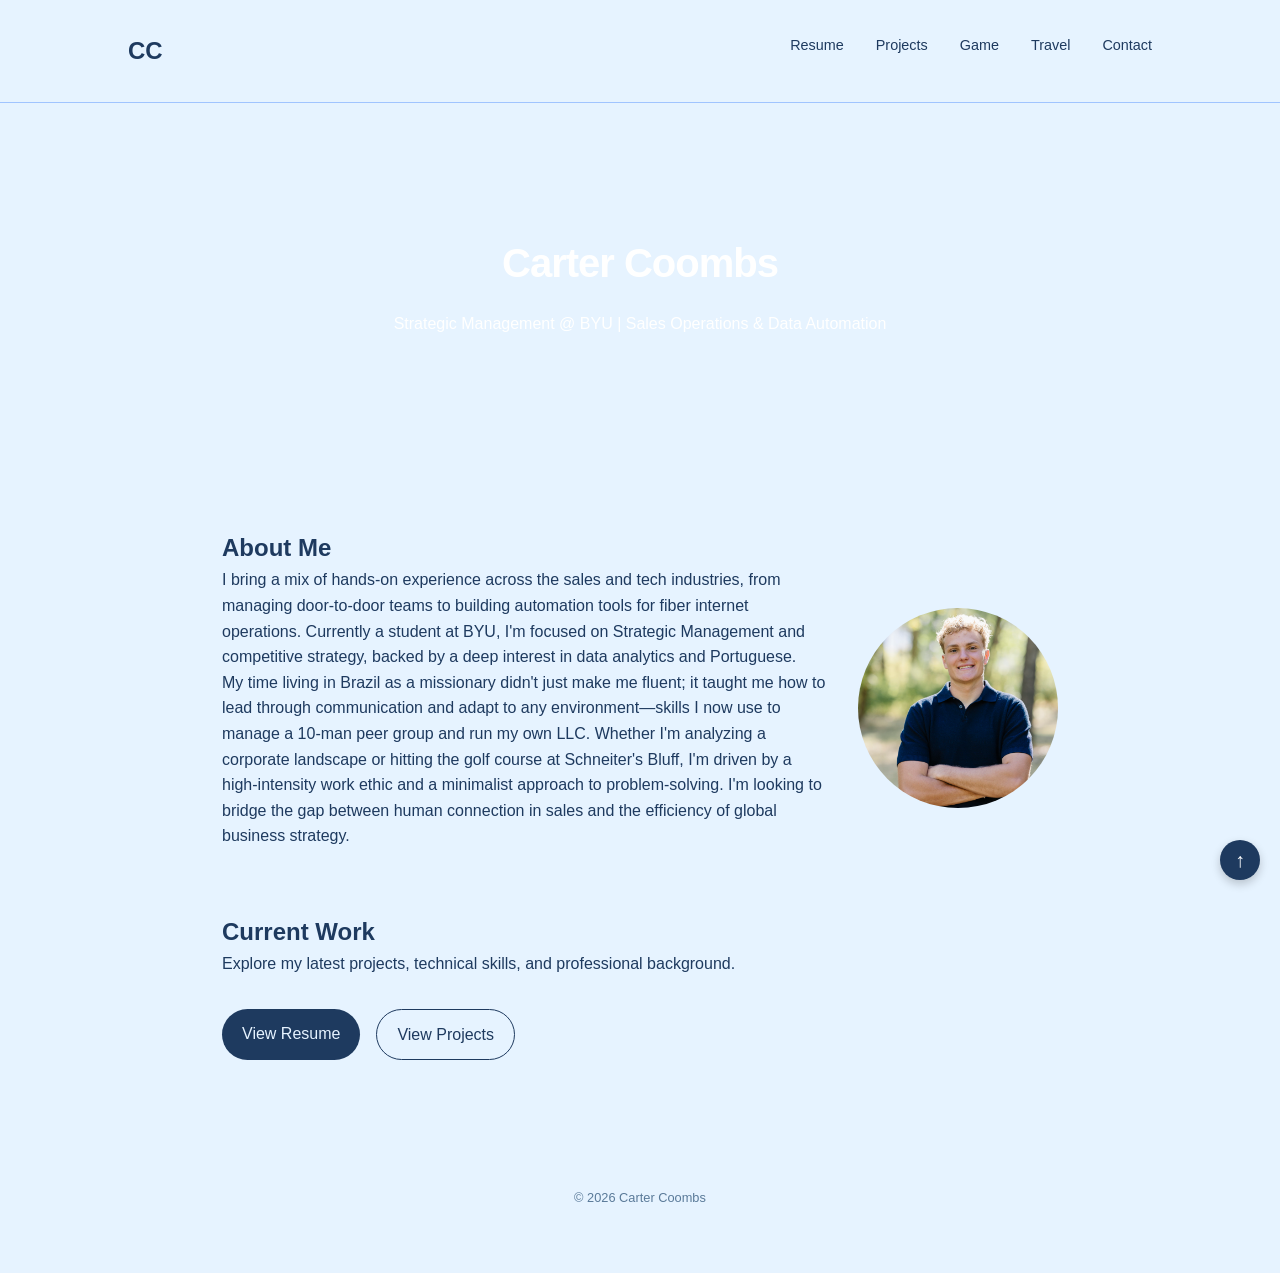
<file: index.html>
<!DOCTYPE html>
<html lang="en">
<head>
    <meta charset="UTF-8">
    <meta name="viewport" content="width=device-width, initial-scale=1.0">
    <title>Carter Coombs | Strategic Management & Sales Ops</title>
    <style>
/* Cool Toned Palette */
:root {
    --bg: #e6f3ff;
    --text: #1e3a5f;
    --accent: #b3d9ff;
    --border: #a0c4ff;
    --font-main: 'Helvetica Neue', Helvetica, Arial, sans-serif;
}

* {
    margin: 0;
    padding: 0;
    box-sizing: border-box;
}

body {
    font-family: var(--font-main);
    line-height: 1.6;
    color: var(--text);
    background-color: var(--bg);
}

.container {
    max-width: 900px;
    margin: 4rem auto;
    padding: 0 2rem;
}

/* Navigation */
nav {
    display: flex;
    justify-content: space-between;
    padding: 2rem 10%;
    border-bottom: 1px solid var(--border);
}
#backToTop {
    position: fixed;
    bottom: 20px;
    right: 20px;
    background-color: var(--text); /* Uses your dark blue */
    color: white;
    width: 40px;
    height: 40px;
    text-align: center;
    line-height: 40px;
    text-decoration: none;
    border-radius: 50%;
    font-size: 20px;
    font-weight: bold;
    box-shadow: 0 4px 10px rgba(0,0,0,0.2);
    z-index: 1000;
    transition: opacity 0.3s, transform 0.3s;
}

#backToTop:hover {
    transform: scale(1.1);
    opacity: 0.9;
}

/* Smooth scrolling for the whole page */
html {
    scroll-behavior: smooth;
}
.logo {
    font-weight: bold;
    font-size: 1.5rem;
    color: var(--text);
}

nav ul {
    display: flex;
    list-style: none;
}

nav ul li {
    margin-left: 2rem;
}

nav a {
    text-decoration: none;
    color: var(--text);
    font-weight: 500;
    font-size: 0.9rem;
}

/* Hero Section */
.hero {
    text-align: center;
    padding: 8rem 2rem;
    background-image: url('https://images.unsplash.com/photo-1506905925346-21bda4d32df4?ixlib=rb-4.0.3&auto=format&fit=crop&w=1000&q=80');
    background-size: cover;
    background-position: center;
    color: white;
}

.hero h1 {
    font-size: 2.5rem;
    letter-spacing: -1px;
    margin-bottom: 1rem;
}

/* Skills Grid */
.skills-grid {
    display: grid;
    grid-template-columns: 1fr 1fr;
    gap: 2rem;
    margin-top: 2rem;
}

.skill-card {
    padding: 1.5rem;
    border: 1px solid var(--border);
    background-color: #ffffff;
}

.skill-card h3 {
    margin-bottom: 1rem;
    font-size: 1.1rem;
    color: var(--text);
}

.skill-card ul {
    list-style: none;
}

/* Project Items */
.project-item {
    margin-top: 2rem;
    padding: 2rem;
    background: var(--accent);
    border: 1px solid var(--border);
}

.about-content {
    display: flex;
    align-items: center;
    gap: 2rem;
}

.about-text {
    flex: 1;
}

.about-photo {
    width: 200px;
    height: 200px;
    border-radius: 50%;
    object-fit: cover;
}

.page-link {
    display: inline-block;
    margin-top: 1rem;
    padding: 0.75rem 1.25rem;
    background: var(--text);
    color: var(--bg);
    text-decoration: none;
    border-radius: 999px;
}

.page-link:hover {
    opacity: 0.9;
}

footer {
    text-align: center;
    padding: 4rem;
    font-size: 0.8rem;
    color: #5a7a99;
}
    </style>
</head>
<body>

    <nav>
        <div class="logo">CC</div>
        <ul>
            <li><a href="resume.html">Resume</a></li>
            <li><a href="projects.html">Projects</a></li>
            <li><a href="sudoku.html">Game</a></li>
            <li><a href="travel.html">Travel</a></li>
            <li><a href="contact.html">Contact</a></li>
        </ul>
    </nav>

    <header class="hero">
        <h1>Carter Coombs</h1>
        <p>Strategic Management @ BYU | Sales Operations & Data Automation</p>
    </header>

    <section id="about" class="container">
        <h2>About Me</h2>
        <div class="about-content">
            <div class="about-text">
                <p>I bring a mix of hands-on experience across the sales and tech industries, from managing door-to-door teams to building automation tools for fiber internet operations. Currently a student at BYU, I'm focused on Strategic Management and competitive strategy, backed by a deep interest in data analytics and Portuguese.</p>
                <p>My time living in Brazil as a missionary didn't just make me fluent; it taught me how to lead through communication and adapt to any environment—skills I now use to manage a 10-man peer group and run my own LLC. Whether I'm analyzing a corporate landscape or hitting the golf course at Schneiter's Bluff, I'm driven by a high-intensity work ethic and a minimalist approach to problem-solving. I'm looking to bridge the gap between human connection in sales and the efficiency of global business strategy.</p>
            </div>
            <img src="Photo.jpeg" alt="Carter Coombs" class="about-photo">
        </div>
    </section>

<section class="container">
    <h2>Current Work</h2>
    <p>Explore my latest projects, technical skills, and professional background.</p>
    
    <div style="display: flex; gap: 1rem; margin-top: 1rem;">
        <a class="page-link" href="resume.html">View Resume</a>
        <a class="page-link" href="projects.html" style="background-color: transparent; color: var(--text); border: 1px solid var(--text);">View Projects</a>
    </div>
</section>
<a href="#top" id="backToTop" title="Go to top">↑</a>
    <footer>
        <p>&copy; 2026 Carter Coombs</p>
    </footer>

</body>
</html>
</file>
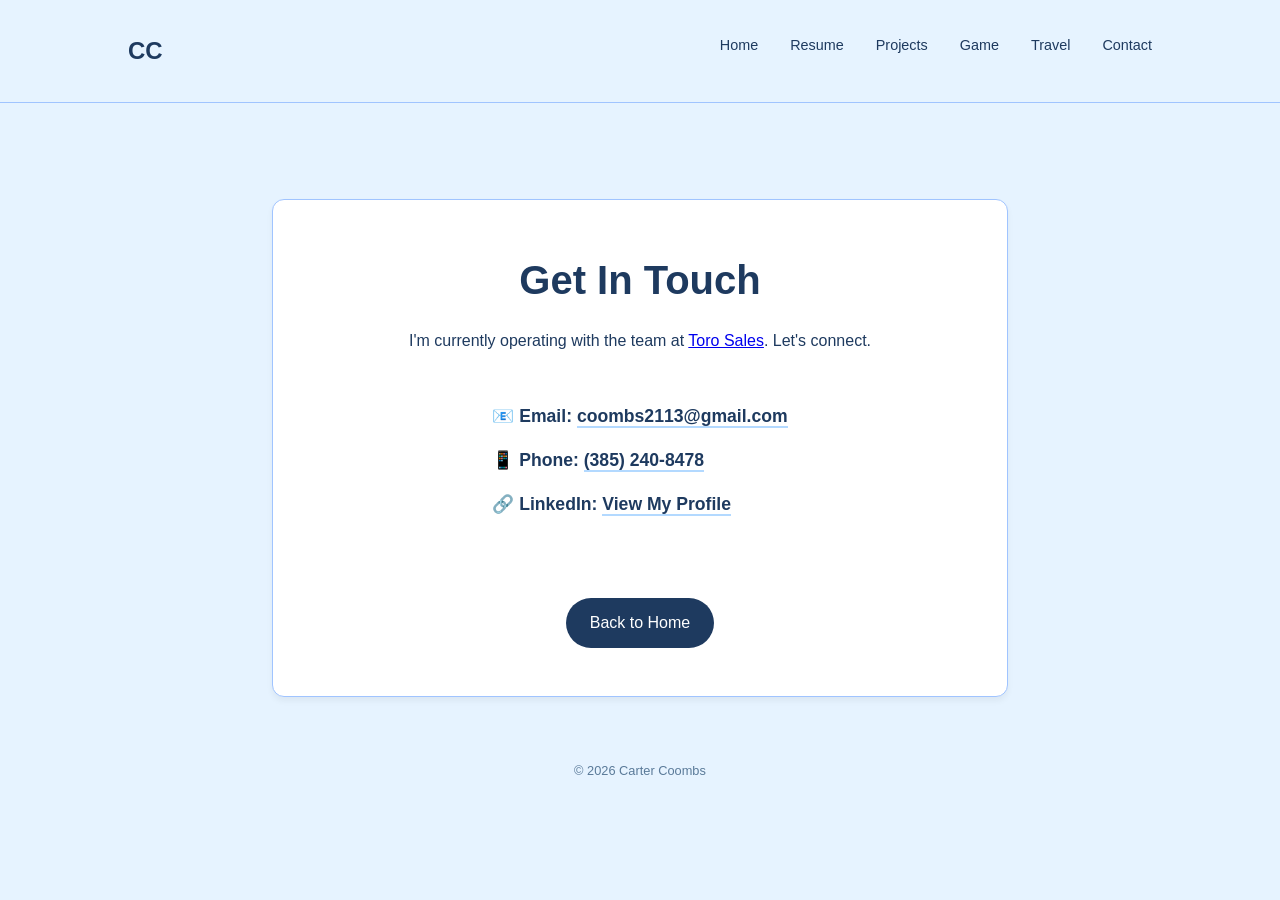
<file: contact.html>
<!DOCTYPE html>
<html lang="en">
<head>
    <meta charset="UTF-8">
    <meta name="viewport" content="width=device-width, initial-scale=1.0">
    <title>Contact | Carter Coombs</title>
    <style>
        :root {
            --bg: #e6f3ff;
            --text: #1e3a5f;
            --accent: #b3d9ff;
            --border: #a0c4ff;
            --font-main: 'Helvetica Neue', Helvetica, Arial, sans-serif;
        }

        * { margin: 0; padding: 0; box-sizing: border-box; }
        body { font-family: var(--font-main); line-height: 1.6; color: var(--text); background-color: var(--bg); }
        
        nav { display: flex; justify-content: space-between; padding: 2rem 10%; border-bottom: 1px solid var(--border); }
        .logo { font-weight: bold; font-size: 1.5rem; color: var(--text); }
        nav ul { display: flex; list-style: none; }
        nav ul li { margin-left: 2rem; }
        nav a { text-decoration: none; color: var(--text); font-weight: 500; font-size: 0.9rem; }

        .container { max-width: 800px; margin: 6rem auto; padding: 0 2rem; text-align: center; }
        h1 { font-size: 2.5rem; margin-bottom: 1rem; }
        .contact-card { background: white; padding: 3rem; border-radius: 12px; border: 1px solid var(--border); box-shadow: 0 4px 6px rgba(0,0,0,0.05); }
        
        .contact-info { margin: 2rem 0; text-align: left; display: inline-block; }
        .contact-info p { margin: 1rem 0; font-size: 1.1rem; }
        .contact-info a { color: var(--text); font-weight: bold; text-decoration: none; border-bottom: 2px solid var(--accent); }
        
        .page-link { display: inline-block; margin-top: 2rem; padding: 0.75rem 1.5rem; background: var(--text); color: white; text-decoration: none; border-radius: 999px; }
        footer { margin-top: 4rem; font-size: 0.8rem; color: #5a7a99; }
    </style>
</head>
<body>

    <nav>
        <div class="logo">CC</div>
        <ul>
            <li><a href="index.html">Home</a></li>
            <li><a href="resume.html">Resume</a></li>
            <li><a href="projects.html">Projects</a></li>
            <li><a href="sudoku.html">Game</a></li>
            <li><a href="travel.html">Travel</a></li>
            <li><a href="contact.html">Contact</a></li>
        </ul>
    </nav>

    <section class="container">
        <div class="contact-card">
            <h1>Get In Touch</h1>
            <p>I'm currently operating with the team at <a href="https://torosales.org" target="_blank">Toro Sales</a>. Let's connect.</p>
            
            <div class="contact-info">
                <p>📧 <strong>Email:</strong> <a href="mailto:coombs2113@gmail.com">coombs2113@gmail.com</a></p>
                <p>📱 <strong>Phone:</strong> <a href="tel:3852408478">(385) 240-8478</a></p>
                <p>🔗 <strong>LinkedIn:</strong> <a href="https://linkedin.com/in/carter-coombs-strategy" target="_blank">View My Profile</a></p>
            </div>
            <br>
            <a href="index.html" class="page-link">Back to Home</a>
        </div>
        
        <footer>
            <p>&copy; 2026 Carter Coombs</p>
        </footer>
    </section>

</body>
</html>
</file>
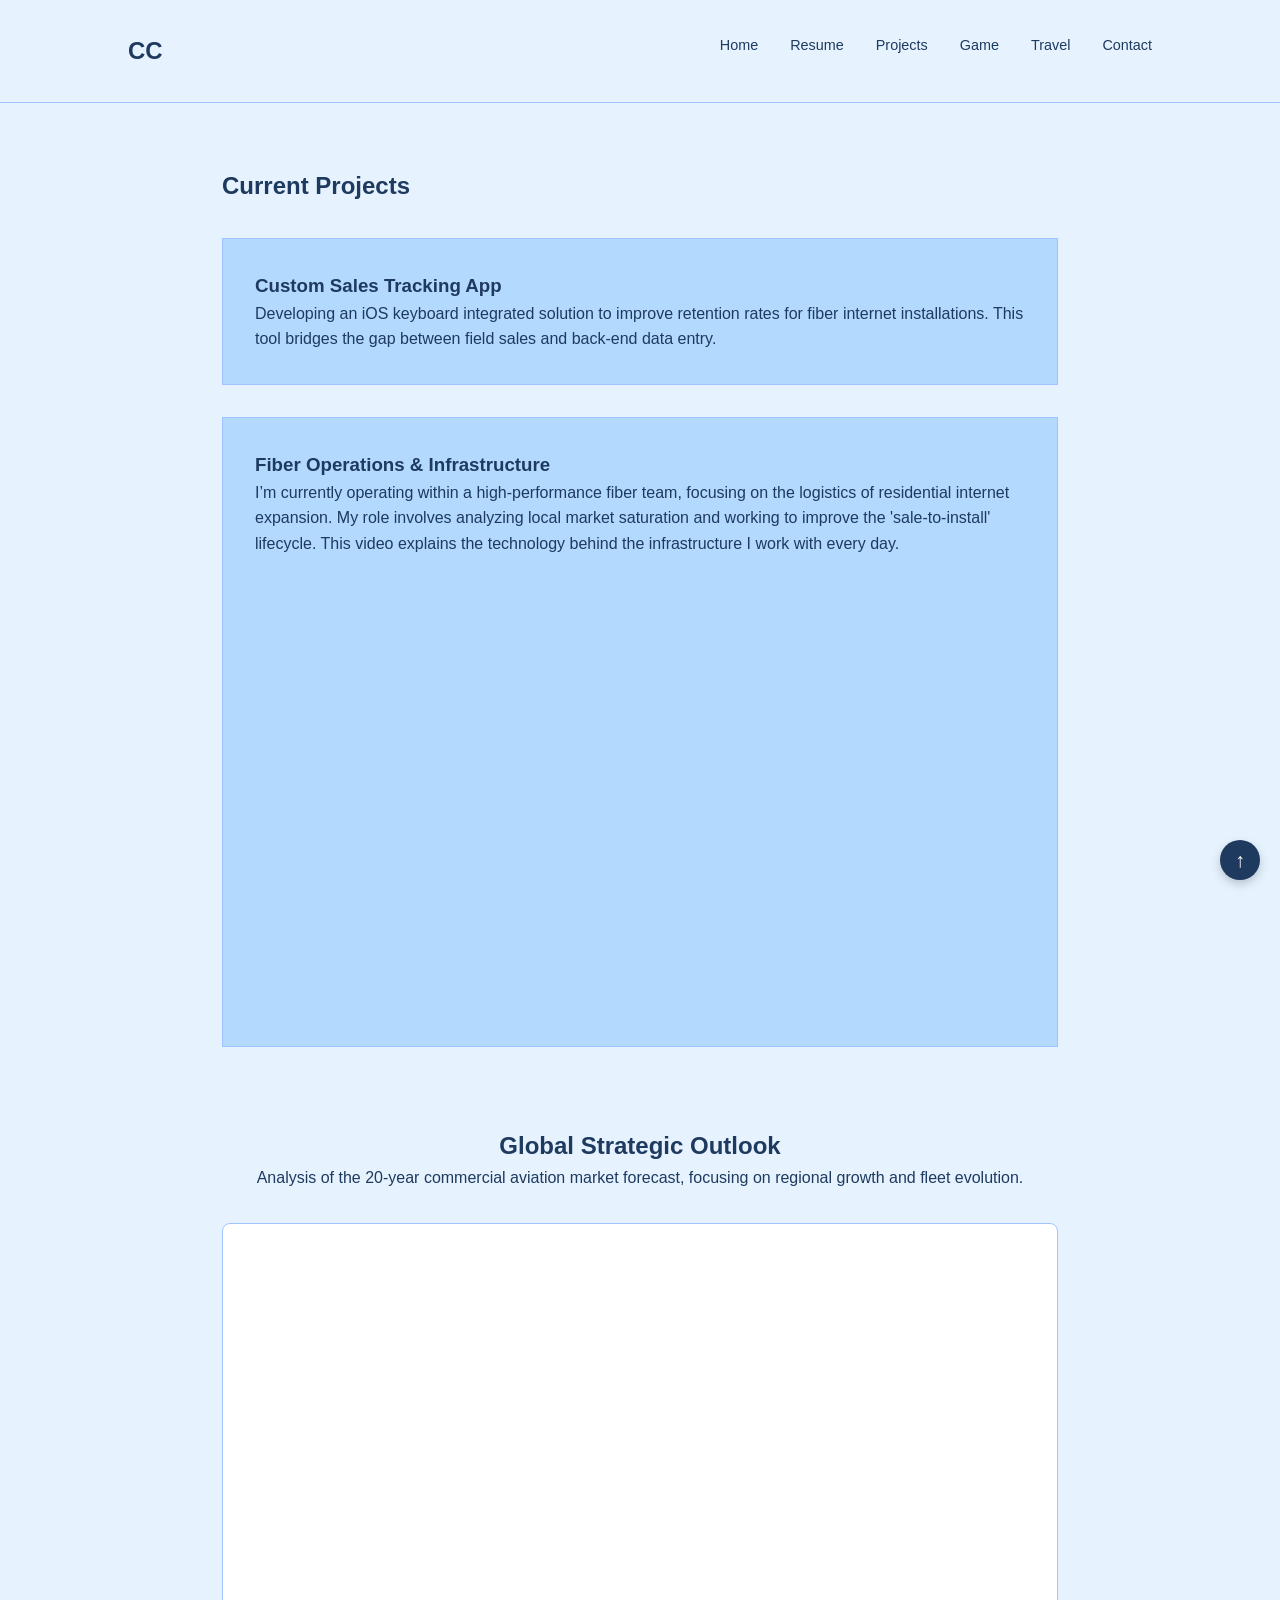
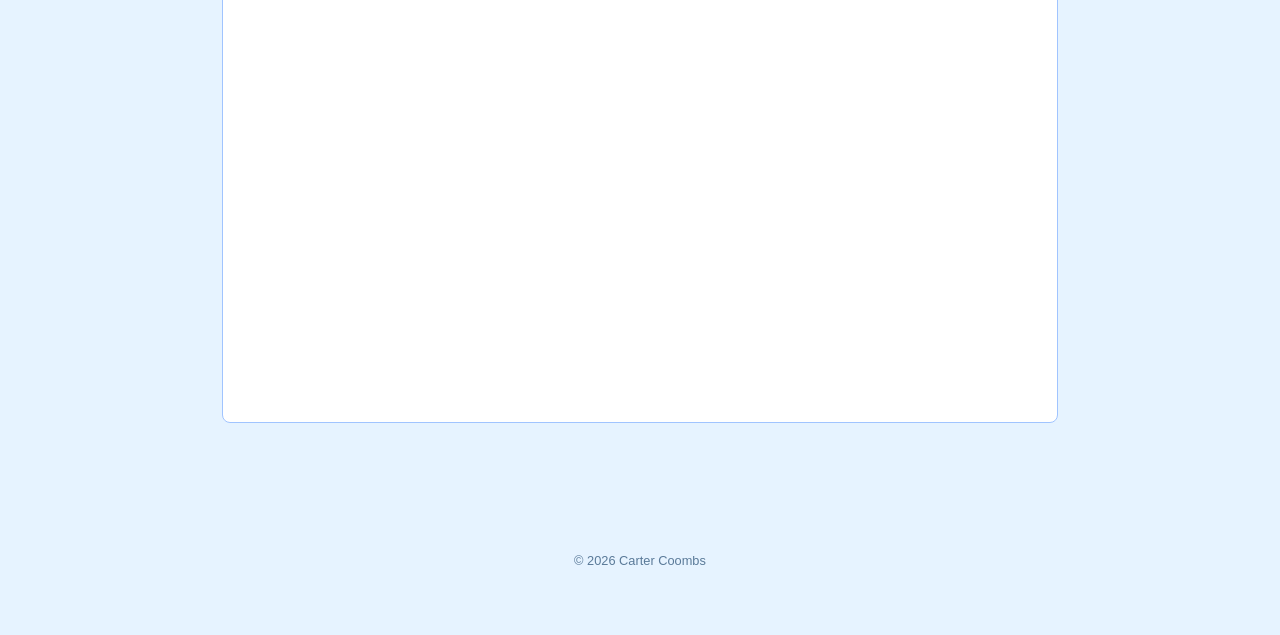
<file: projects.html>
<!DOCTYPE html>
<html lang="en">
<head>
    <meta charset="UTF-8">
    <meta name="viewport" content="width=device-width, initial-scale=1.0">
    <title>Projects - Carter Coombs</title>
    <style>
/* Cool Toned Palette */
:root {
    --bg: #e6f3ff;
    --text: #1e3a5f;
    --accent: #b3d9ff;
    --border: #a0c4ff;
    --font-main: 'Helvetica Neue', Helvetica, Arial, sans-serif;
}

* {
    margin: 0;
    padding: 0;
    box-sizing: border-box;
}

body {
    font-family: var(--font-main);
    line-height: 1.6;
    color: var(--text);
    background-color: var(--bg);
}

.container {
    max-width: 900px;
    margin: 4rem auto;
    padding: 0 2rem;
}

nav {
    display: flex;
    justify-content: space-between;
    padding: 2rem 10%;
    border-bottom: 1px solid var(--border);
}
#backToTop {
    position: fixed;
    bottom: 20px;
    right: 20px;
    background-color: var(--text); /* Uses your dark blue */
    color: white;
    width: 40px;
    height: 40px;
    text-align: center;
    line-height: 40px;
    text-decoration: none;
    border-radius: 50%;
    font-size: 20px;
    font-weight: bold;
    box-shadow: 0 4px 10px rgba(0,0,0,0.2);
    z-index: 1000;
    transition: opacity 0.3s, transform 0.3s;
}

#backToTop:hover {
    transform: scale(1.1);
    opacity: 0.9;
}

/* Smooth scrolling for the whole page */
html {
    scroll-behavior: smooth;
}
.logo {
    font-weight: bold;
    font-size: 1.5rem;
    color: var(--text);
}

nav ul {
    display: flex;
    list-style: none;
}

nav ul li {
    margin-left: 2rem;
}

nav a {
    text-decoration: none;
    color: var(--text);
    font-weight: 500;
    font-size: 0.9rem;
}

.project-item {
    margin-top: 2rem;
    padding: 2rem;
    background: var(--accent);
    border: 1px solid var(--border);
}

footer {
    text-align: center;
    padding: 4rem;
    font-size: 0.8rem;
    color: #5a7a99;
}
    </style>
</head>
<body>

    <nav>
        <div class="logo">CC</div>
        <ul>
            <li><a href="index.html">Home</a></li>
            <li><a href="resume.html">Resume</a></li>
            <li><a href="projects.html">Projects</a></li>
            <li><a href="sudoku.html">Game</a></li>
            <li><a href="travel.html">Travel</a></li>
            <li><a href="contact.html">Contact</a></li>
        </ul>
    </nav>

    <section class="container">
        <h2>Current Projects</h2>

        <div class="project-item">
            <h3>Custom Sales Tracking App</h3>
            <p>Developing an iOS keyboard integrated solution to improve retention rates for fiber internet installations. This tool bridges the gap between field sales and back-end data entry.</p>
        </div>

        <div class="project-item">
            <h3>Fiber Operations & Infrastructure</h3>
            <p>I’m currently operating within a high-performance fiber team, focusing on the logistics of residential internet expansion. My role involves analyzing local market saturation and working to improve the 'sale-to-install' lifecycle. This video explains the technology behind the infrastructure I work with every day.</p>
            
            <div class="video-wrapper" style="margin-top: 1.5rem; position: relative; padding-bottom: 56.25%; height: 0; overflow: hidden; border-radius: 8px;">
                <iframe 
                    style="position: absolute; top: 0; left: 0; width: 100%; height: 100%; border: 0;"
                    src="https://www.youtube.com/embed/fncKWrmONxk" 
                    title="How Fiber Optics Work" 
                    allow="accelerometer; autoplay; clipboard-write; encrypted-media; gyroscope; picture-in-picture" 
                    allowfullscreen>
                </iframe>
            </div>
        </div>

    </section>

  <section class="container" style="margin-top: 5rem; text-align: center;">
    <h2>Global Strategic Outlook</h2>
    <p style="margin-bottom: 2rem;">Analysis of the 20-year commercial aviation market forecast, focusing on regional growth and fleet evolution.</p>

    <div class='tableauPlaceholder' id='viz_boeing_final' style='position: relative; margin: 0 auto; width: 100%; max-width: 1000px; height: 800px; border: 1px solid var(--border); border-radius: 8px; overflow: hidden; background: white;'>
        <object class='tableauViz' width='100%' height='800' style='display:none;'>
            <param name='host_url' value='https%3A%2F%2Fpublic.tableau.com%2F' /> 
            <param name='embed_code_version' value='3' /> 
            <param name='site_root' value='' />
            <param name='name' value='BoeingCommercialMarketOutlook2018-2037/CommercialMarketOutlook' />
            <param name='tabs' value='no' />
            <param name='toolbar' value='yes' />
            <param name='animate_transition' value='yes' />
            <param name='display_static_image' value='yes' />
            <param name='display_spinner' value='yes' />
            <param name='display_overlay' value='yes' />
            <param name='display_count' value='yes' />
            <param name='language' value='en-US' />
        </object>
    </div>

    <script type='text/javascript' src='https://public.tableau.com/javascripts/api/viz_v1.js'></script>
    <script type='text/javascript'>
        var divElement = document.getElementById('viz_boeing_final');
        var vizElement = divElement.getElementsByTagName('object')[0];
        vizElement.style.width='100%';
        vizElement.style.height='800px';
    </script>
</section>

<a href="#top" id="backToTop" title="Go to top">↑</a>
    <footer>
        <p>&copy; 2026 Carter Coombs</p>
    </footer>

</body>
</html>
</file>
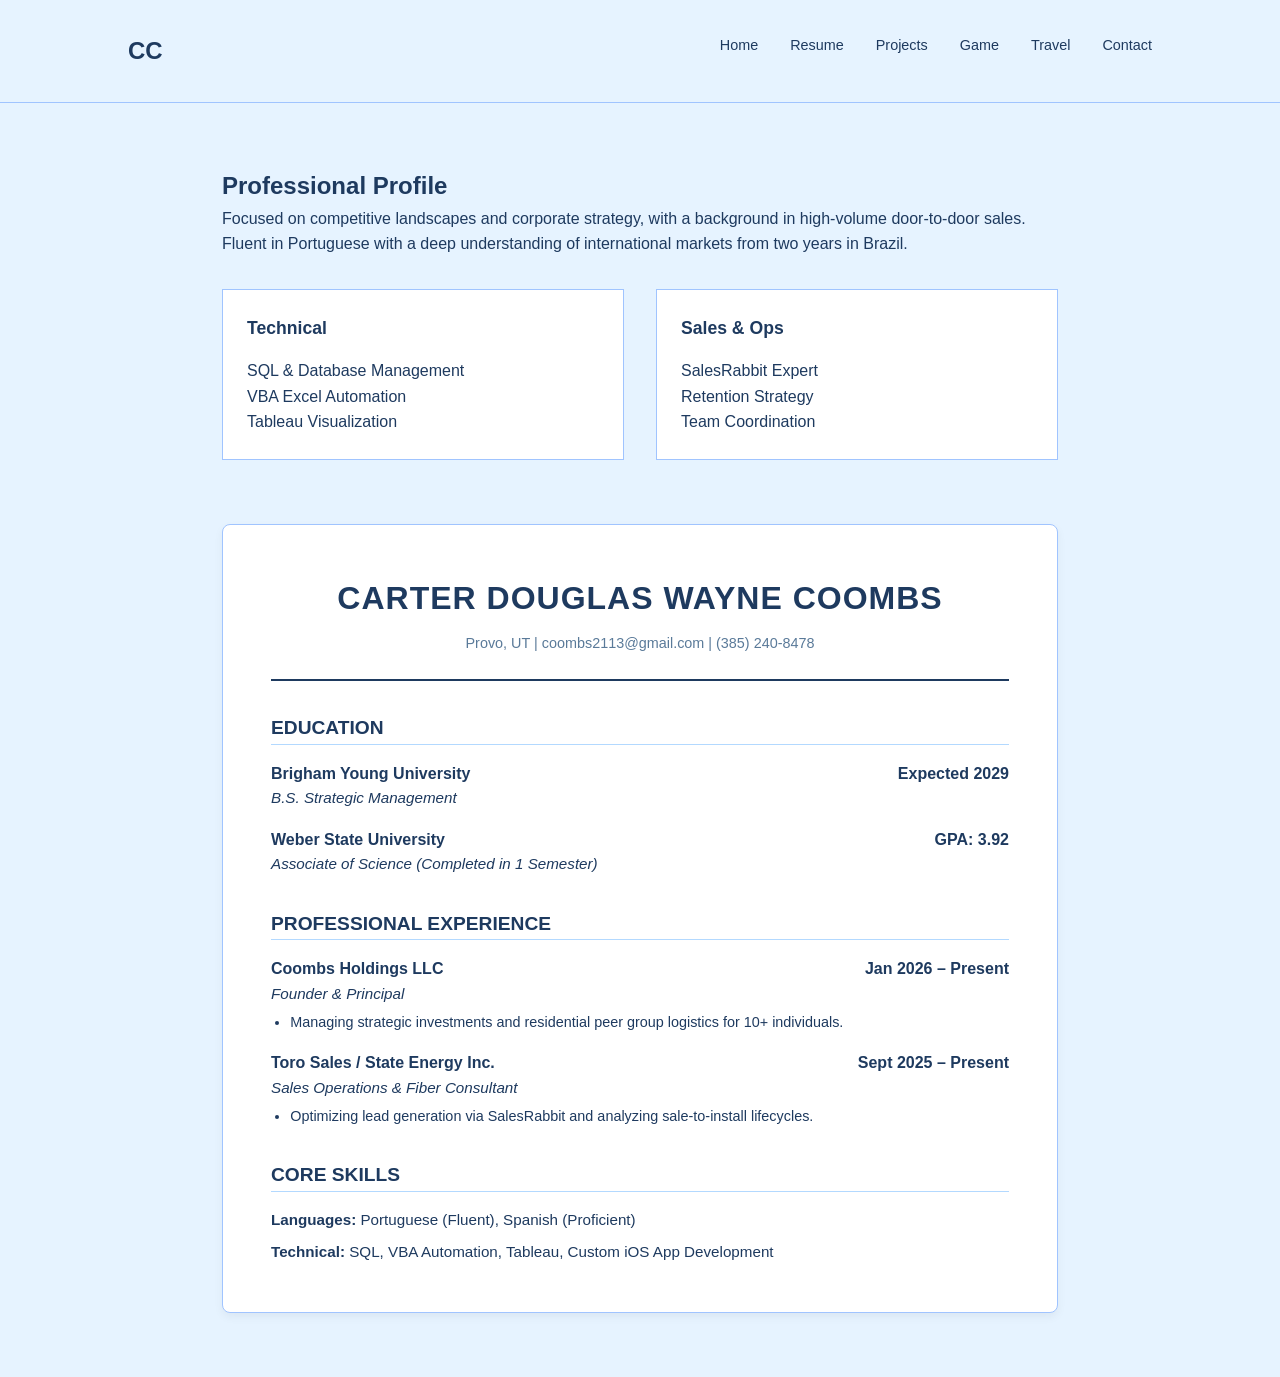
<file: resume.html>
<!DOCTYPE html>
<html lang="en">
<head>
    <meta charset="UTF-8">
    <meta name="viewport" content="width=device-width, initial-scale=1.0">
    <title>Resume- Carter Coombs</title>
    <style>
/* Cool Toned Palette */
:root {
    --bg: #e6f3ff;
    --text: #1e3a5f;
    --accent: #b3d9ff;
    --border: #a0c4ff;
    --font-main: 'Helvetica Neue', Helvetica, Arial, sans-serif;
}

* {
    margin: 0;
    padding: 0;
    box-sizing: border-box;
}

body {
    font-family: var(--font-main);
    line-height: 1.6;
    color: var(--text);
    background-color: var(--bg);
}

.container {
    max-width: 900px;
    margin: 4rem auto;
    padding: 0 2rem;
}

/* Navigation */
nav {
    display: flex;
    justify-content: space-between;
    padding: 2rem 10%;
    border-bottom: 1px solid var(--border);
}

.logo {
    font-weight: bold;
    font-size: 1.5rem;
    color: var(--text);
}

nav ul {
    display: flex;
    list-style: none;
}

nav ul li {
    margin-left: 2rem;
}

nav a {
    text-decoration: none;
    color: var(--text);
    font-weight: 500;
    font-size: 0.9rem;
}

/* Skills Grid */
.skills-grid {
    display: grid;
    grid-template-columns: 1fr 1fr;
    gap: 2rem;
    margin-top: 2rem;
}

.skill-card {
    padding: 1.5rem;
    border: 1px solid var(--border);
    background-color: #ffffff;
}

.skill-card h3 {
    margin-bottom: 1rem;
    font-size: 1.1rem;
    color: var(--text);
}

.skill-card ul {
    list-style: none;
}


    </style>
</head>
<body>

    <nav>
        <div class="logo">CC</div>
        <ul>
            <li><a href="index.html">Home</a></li>
            <li><a href="resume.html">Resume</a></li>
            <li><a href="projects.html">Projects</a></li>
            <li><a href="sudoku.html">Game</a></li>
            <li><a href="travel.html">Travel</a></li>
            <li><a href="contact.html">Contact</a></li>
        </ul>
    </nav>

    <section id="about" class="container">
        <h2>Professional Profile</h2>
        <p>Focused on competitive landscapes and corporate strategy, with a background in high-volume door-to-door sales. Fluent in Portuguese with a deep understanding of international markets from two years in Brazil.</p>
        
        <div class="skills-grid">
            <div class="skill-card">
                <h3>Technical</h3>
                <ul>
                    <li>SQL & Database Management</li>
                    <li>VBA Excel Automation</li>
                    <li>Tableau Visualization</li>
                </ul>
            </div>
            <div class="skill-card">
                <h3>Sales & Ops</h3>
                <ul>
                    <li>SalesRabbit Expert</li>
                    <li>Retention Strategy</li>
                    <li>Team Coordination</li>
                </ul>
            </div>
        </div>
    </section>

    <section class="container">
        <div style="background: white; padding: 3rem; border-radius: 8px; border: 1px solid var(--border); box-shadow: 0 4px 10px rgba(0,0,0,0.05); color: #1e3a5f;">
            
            <header style="text-align: center; border-bottom: 2px solid #1e3a5f; padding-bottom: 1.5rem; margin-bottom: 2rem;">
                <h1 style="font-size: 2rem; text-transform: uppercase; letter-spacing: 1px;">Carter Douglas Wayne Coombs</h1>
                <p style="font-size: 0.9rem; color: #5a7a99; margin-top: 0.5rem;">Provo, UT | coombs2113@gmail.com | (385) 240-8478</p>
            </header>

            <div class="resume-body" style="text-align: left;">
                <h3 style="text-transform: uppercase; border-bottom: 1px solid var(--accent); margin-bottom: 1rem; font-size: 1.2rem;">Education</h3>
                <div style="display: flex; justify-content: space-between; font-weight: bold;"><span>Brigham Young University</span><span>Expected 2029</span></div>
                <p style="font-style: italic; font-size: 0.95rem; margin-bottom: 0.5rem;">B.S. Strategic Management</p>
                
                <div style="display: flex; justify-content: space-between; font-weight: bold; margin-top: 1rem;"><span>Weber State University</span><span>GPA: 3.92</span></div>
                <p style="font-style: italic; font-size: 0.95rem;">Associate of Science (Completed in 1 Semester)</p>

                <h3 style="text-transform: uppercase; border-bottom: 1px solid var(--accent); margin: 2rem 0 1rem; font-size: 1.2rem;">Professional Experience</h3>
                <div style="display: flex; justify-content: space-between; font-weight: bold;"><span>Coombs Holdings LLC</span><span>Jan 2026 – Present</span></div>
                <p style="font-style: italic; font-size: 0.95rem;">Founder & Principal</p>
                <ul style="padding-left: 1.2rem; font-size: 0.9rem; margin-top: 0.3rem;">
                    <li>Managing strategic investments and residential peer group logistics for 10+ individuals.</li>
                </ul>

                <div style="display: flex; justify-content: space-between; font-weight: bold; margin-top: 1rem;"><span>Toro Sales / State Energy Inc.</span><span>Sept 2025 – Present</span></div>
                <p style="font-style: italic; font-size: 0.95rem;">Sales Operations & Fiber Consultant</p>
                <ul style="padding-left: 1.2rem; font-size: 0.9rem; margin-top: 0.3rem;">
                    <li>Optimizing lead generation via SalesRabbit and analyzing sale-to-install lifecycles.</li>
                </ul>

                <h3 style="text-transform: uppercase; border-bottom: 1px solid var(--accent); margin: 2rem 0 1rem; font-size: 1.2rem;">Core Skills</h3>
                <p style="font-size: 0.95rem;"><strong>Languages:</strong> Portuguese (Fluent), Spanish (Proficient)</p>
                <p style="font-size: 0.95rem; margin-top: 0.5rem;"><strong>Technical:</strong> SQL, VBA Automation, Tableau, Custom iOS App Development</p>
            </div>
        </div>
    </section>

</body>
</html>
</file>
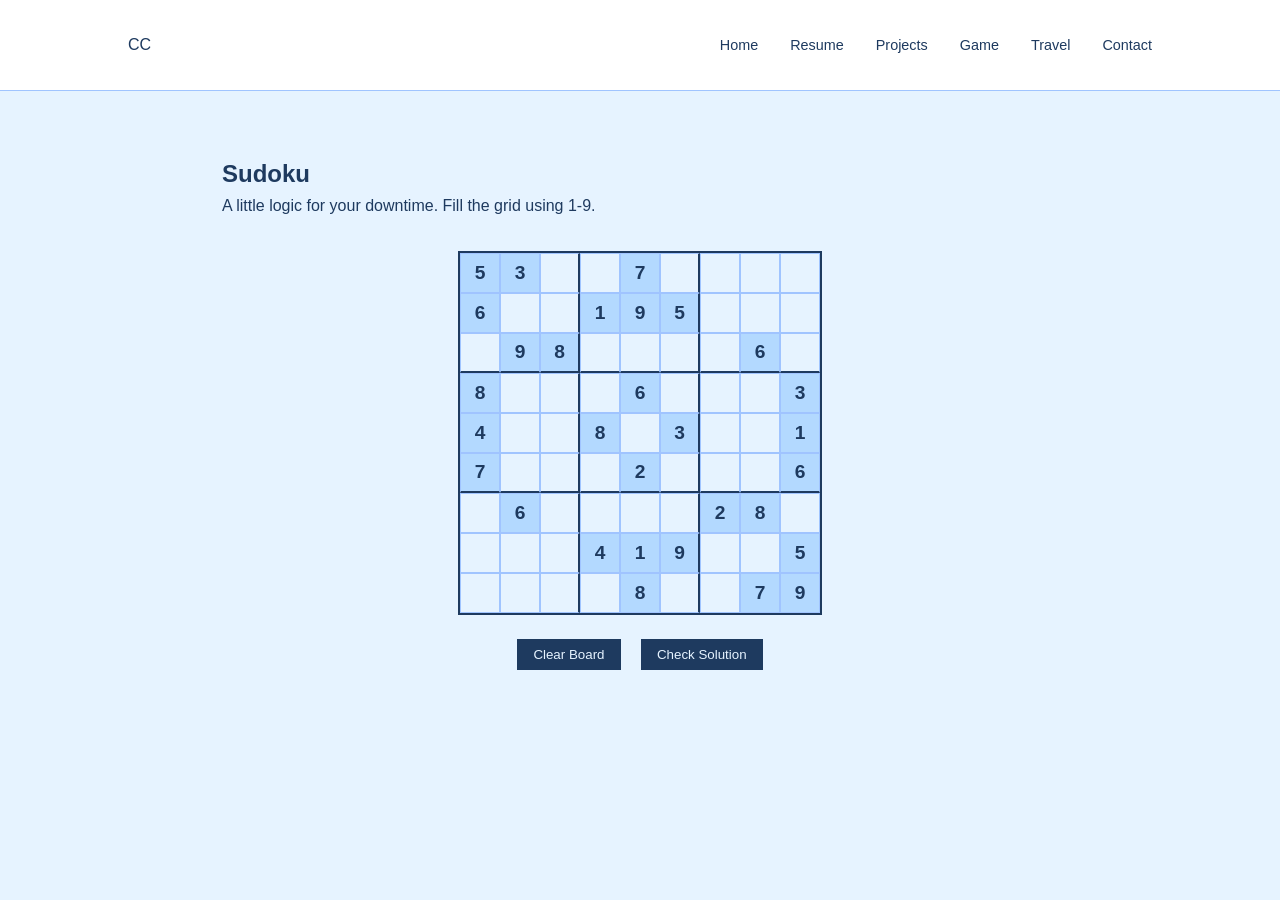
<file: sudoku.html>
<!DOCTYPE html>
<html lang="en">
<head>
    <meta charset="UTF-8">
    <meta name="viewport" content="width=device-width, initial-scale=1.0">
    <title>Sudoku Game - Carter Coombs</title>
    <style>
/* Cool Toned Palette */
:root {
    --bg: #e6f3ff;
    --text: #1e3a5f;
    --accent: #b3d9ff;
    --border: #a0c4ff;
    --font-main: 'Helvetica Neue', Helvetica, Arial, sans-serif;
}

* {
    margin: 0;
    padding: 0;
    box-sizing: border-box;
}

body {
    font-family: var(--font-main);
    line-height: 1.6;
    color: var(--text);
    background-color: var(--bg);
}

.container {
    max-width: 900px;
    margin: 4rem auto;
    padding: 0 2rem;
}
/* Navigation Styling */
nav { 
    display: flex; 
    justify-content: space-between; 
    align-items: center; 
    padding: 2rem 10%; 
    background-color: white; /* Optional: keeps it distinct from the light blue bg */
    border-bottom: 1px solid var(--border); 
}

nav ul { 
    display: flex; 
    list-style: none; 
}

nav ul li { 
    margin-left: 2rem; 
}

nav a { 
    text-decoration: none; 
    color: var(--text); 
    font-weight: 500; 
    font-size: 0.9rem;
}
#sudoku-container {
    display: flex;
    flex-direction: column;
    align-items: center;
    margin-top: 2rem;
}

#grid {
    display: grid;
    grid-template-columns: repeat(9, 40px);
    grid-template-rows: repeat(9, 40px);
    border: 2px solid var(--text);
}

#grid input {
    width: 40px;
    height: 40px;
    text-align: center;
    font-size: 1.2rem;
    border: 1px solid var(--border);
    outline: none;
    color: var(--text);
    background: transparent;
}

#grid input[readonly] {
    background: var(--accent);
    font-weight: bold;
}

/* 3x3 Grid Borders */
#grid input:nth-child(3n) { border-right: 2px solid var(--text); }
#grid input:nth-child(9n) { border-right: 1px solid var(--border); } /* Reset right edge */
#grid input:nth-child(n+19):nth-child(-n+27),
#grid input:nth-child(n+46):nth-child(-n+54) { border-bottom: 2px solid var(--text); }

.game-controls {
    margin-top: 1.5rem;
}

.game-controls button {
    padding: 0.5rem 1rem;
    background: var(--text);
    color: var(--bg);
    border: none;
    cursor: pointer;
    margin: 0 0.5rem;
}
    </style>
</head>
<body>

    <nav>
        <div class="logo">CC</div>
        <ul>
            <li><a href="index.html">Home</a></li>
            <li><a href="resume.html">Resume</a></li>
            <li><a href="projects.html">Projects</a></li>
            <li><a href="sudoku.html">Game</a></li>
            <li><a href="travel.html">Travel</a></li>
            <li><a href="contact.html">Contact</a></li>
        </ul>
    </nav>

    <section id="game" class="container">
        <h2>Sudoku</h2>
        <p>A little logic for your downtime. Fill the grid using 1-9.</p>
        
        <div id="sudoku-container">
            <div id="grid">
                </div>
            <div class="game-controls">
                <button onclick="clearGrid()">Clear Board</button>
                <button onclick="checkResult()">Check Solution</button>
            </div>
        </div>
    </section>

    <script>
const grid = document.getElementById('grid');

// Pre-defined puzzle (0 means empty)
const puzzle = [
    [5,3,0,0,7,0,0,0,0],
    [6,0,0,1,9,5,0,0,0],
    [0,9,8,0,0,0,0,6,0],
    [8,0,0,0,6,0,0,0,3],
    [4,0,0,8,0,3,0,0,1],
    [7,0,0,0,2,0,0,0,6],
    [0,6,0,0,0,0,2,8,0],
    [0,0,0,4,1,9,0,0,5],
    [0,0,0,0,8,0,0,7,9]
];

// Create the 9x9 board
function createBoard() {
    for (let i = 0; i < 81; i++) {
        const input = document.createElement('input');
        input.type = 'text';
        input.maxLength = 1;
        const row = Math.floor(i / 9);
        const col = i % 9;
        const value = puzzle[row][col];
        if (value !== 0) {
            input.value = value;
            input.readOnly = true;
        }
        // Basic validation: only allow numbers 1-9
        input.oninput = function() {
            this.value = this.value.replace(/[^1-9]/g, '');
        };
        grid.appendChild(input);
    }
}

function clearGrid() {
    const inputs = document.querySelectorAll('#grid input:not([readonly])');
    inputs.forEach(input => input.value = '');
}

function checkResult() {
    alert("Logic check coming soon! Keep practicing.");
}

createBoard();
    </script>

</body>
</html>
</file>
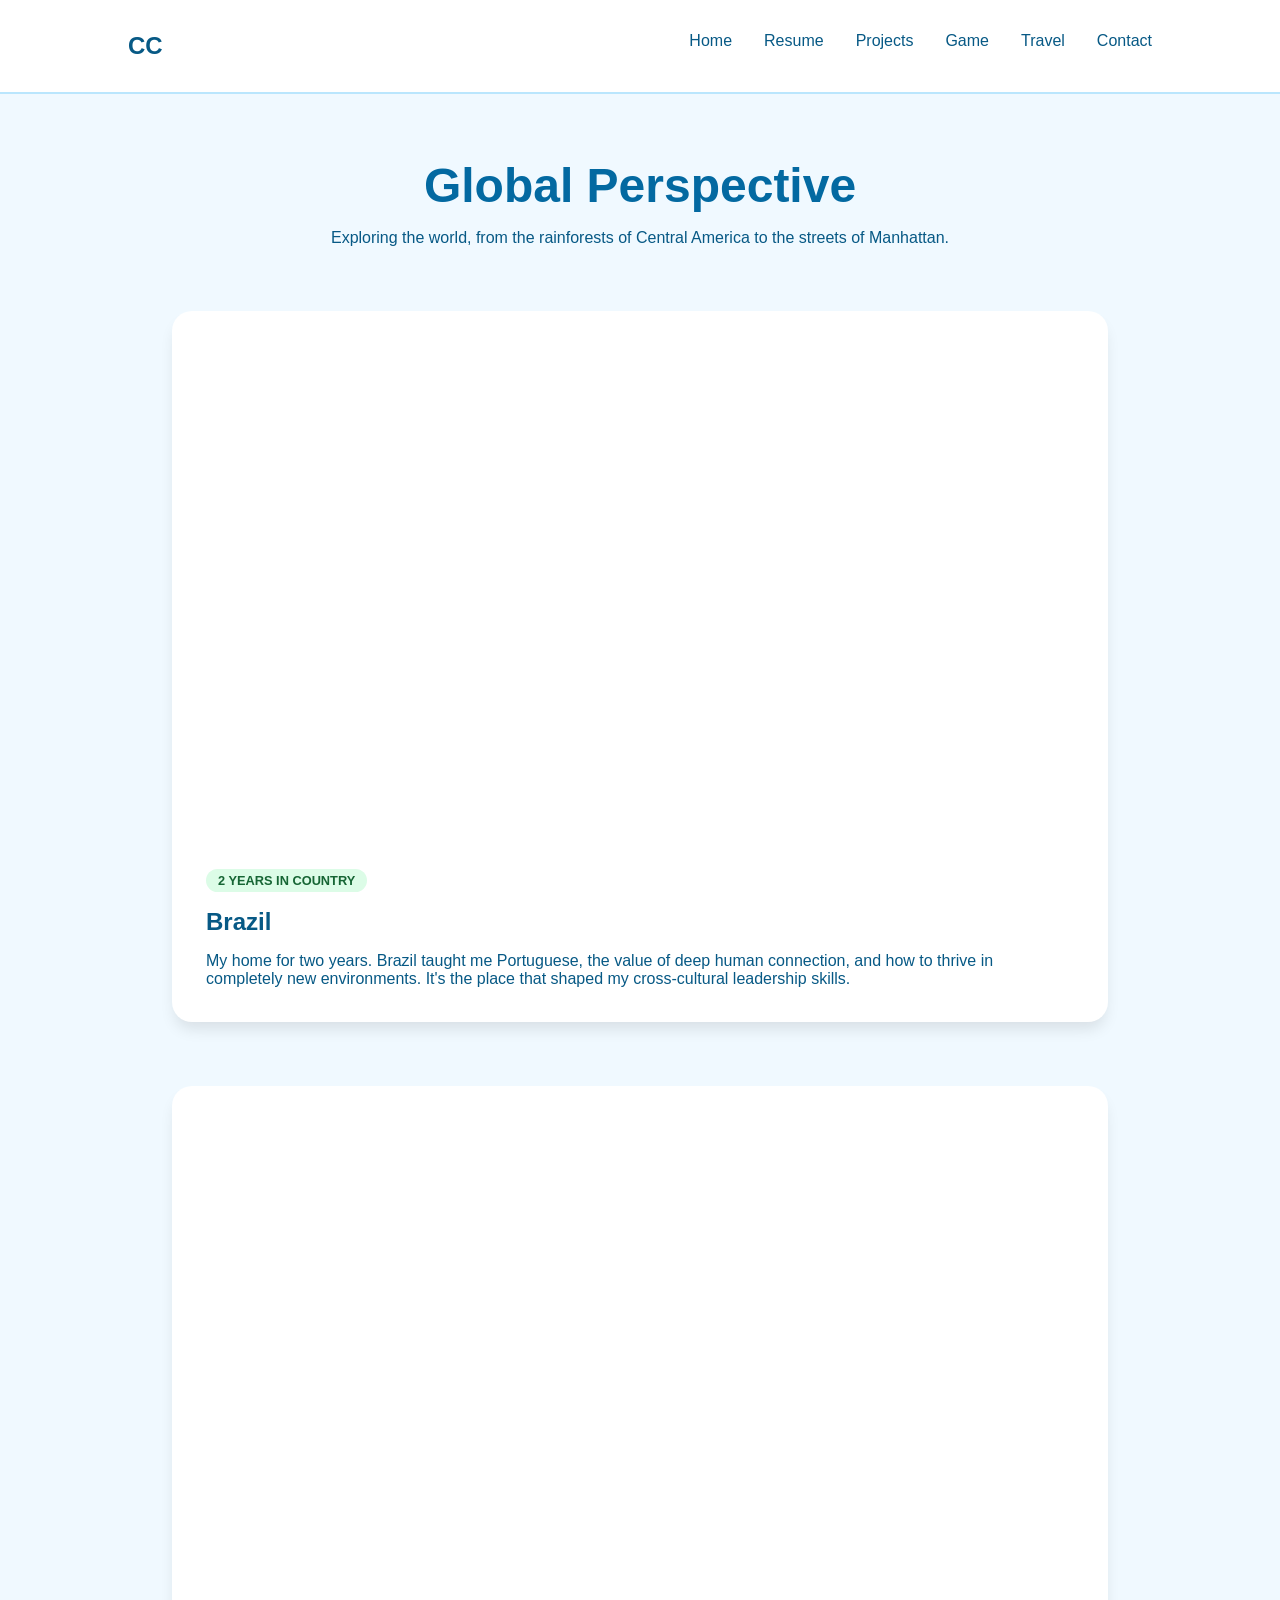
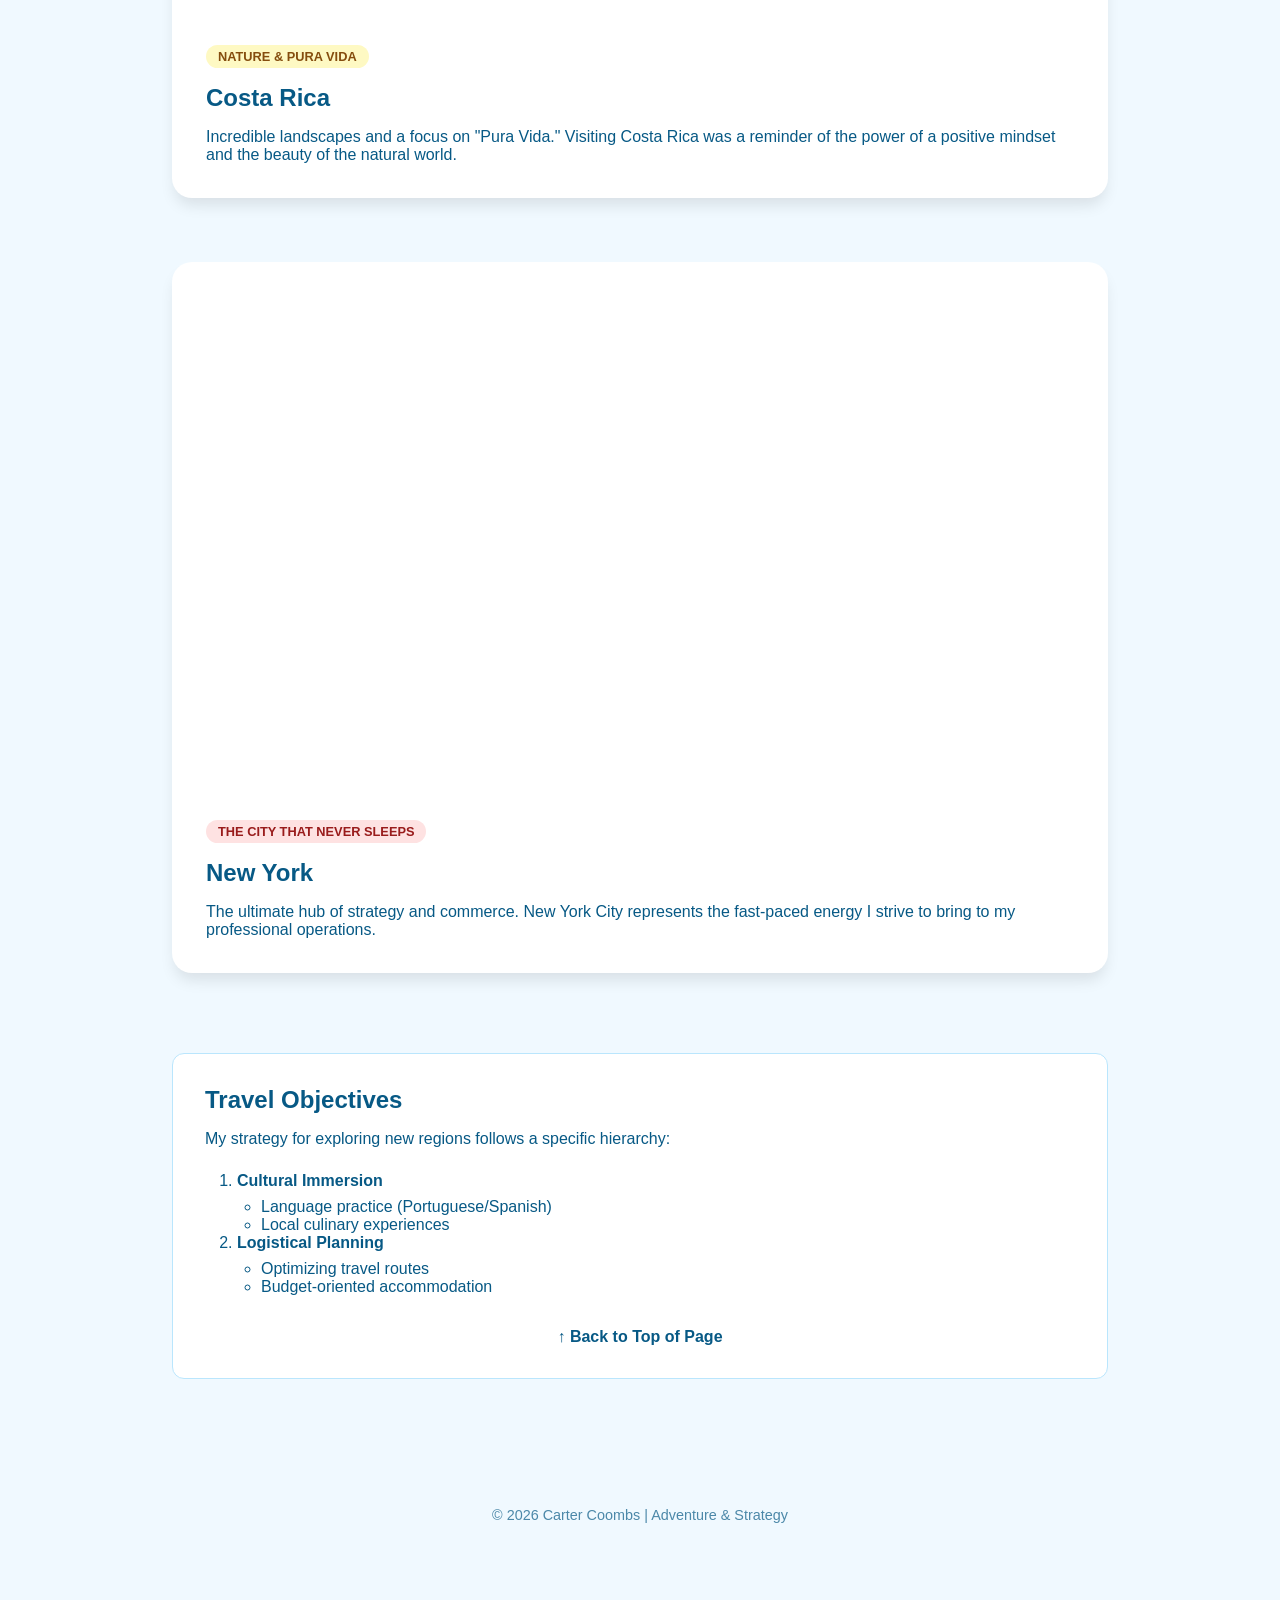
<file: travel.html>
<!DOCTYPE html>
<html lang="en">
<head>
    <meta charset="UTF-8">
    <meta name="viewport" content="width=device-width, initial-scale=1.0">
    <title>Travel | Carter Coombs</title>
    <style>
        :root {
            --bg: #f0f9ff;
            --text: #075985;
            --accent-yellow: #fef08a;
            --accent-green: #bbf7d0;
            --accent-blue: #bae6fd;
            --font-main: 'Helvetica Neue', Helvetica, Arial, sans-serif;
        }

        * { margin: 0; padding: 0; box-sizing: border-box; }
        body { font-family: var(--font-main); background-color: var(--bg); color: var(--text); }
        
        nav { display: flex; justify-content: space-between; padding: 2rem 10%; background: white; border-bottom: 2px solid var(--accent-blue); }
        .logo { font-weight: bold; font-size: 1.5rem; }
        nav ul { display: flex; list-style: none; }
        nav ul li { margin-left: 2rem; }
        nav a { text-decoration: none; color: var(--text); font-weight: 500; }

        .container { max-width: 1000px; margin: 4rem auto; padding: 0 2rem; }
        .header-section { text-align: center; margin-bottom: 4rem; }
        h1 { font-size: 3rem; margin-bottom: 1rem; color: #0369a1; }

        .travel-grid { display: grid; gap: 4rem; }
        .destination-card { background: white; border-radius: 20px; overflow: hidden; box-shadow: 0 10px 15px -3px rgba(0, 0, 0, 0.1); border: 2px solid transparent; transition: transform 0.3s ease; }
        .destination-card:hover { transform: translateY(-5px); border-color: var(--accent-blue); }

        .video-container { position: relative; padding-bottom: 56.25%; height: 0; overflow: hidden; }
        .video-container iframe { position: absolute; top: 0; left: 0; width: 100%; height: 100%; border: 0; }

        .content { padding: 2rem; }
        .tag { display: inline-block; padding: 0.25rem 0.75rem; border-radius: 999px; font-size: 0.8rem; font-weight: bold; margin-bottom: 1rem; text-transform: uppercase; }
        
        .tag-brazil { background: #dcfce7; color: #166534; }
        .tag-costarica { background: #fef9c3; color: #854d0e; }
        .tag-ny { background: #fee2e2; color: #991b1b; }

        h2 { margin-bottom: 1rem; }
        footer { text-align: center; padding: 4rem; font-size: 0.9rem; opacity: 0.7; }
    </style>
</head>
<body>

    <nav id="top">
    <div class="logo">CC</div>
    <ul>
        <li><a href="index.html">Home</a></li>
        <li><a href="resume.html">Resume</a></li>
        <li><a href="projects.html">Projects</a></li>
        <li><a href="sudoku.html">Game</a></li>
        <li><a href="travel.html">Travel</a></li>
        <li><a href="contact.html">Contact</a></li>
    </ul>
</nav>

    <div class="container">
        <div class="header-section">
            <h1>Global Perspective</h1>
            <p>Exploring the world, from the rainforests of Central America to the streets of Manhattan.</p>
        </div>

        <div class="travel-grid">
            
            <div class="destination-card">
                <div class="video-container">
                    <iframe src="https://www.youtube.com/embed/_0ZkeFtkWNA" title="Brazil Travel Video" allowfullscreen></iframe>
                </div>
                <div class="content">
                    <span class="tag tag-brazil">2 Years in Country</span>
                    <h2>Brazil</h2>
                    <p>My home for two years. Brazil taught me Portuguese, the value of deep human connection, and how to thrive in completely new environments. It's the place that shaped my cross-cultural leadership skills.</p>
                </div>
            </div>

            <div class="destination-card">
                <div class="video-container">
                    <iframe src="https://www.youtube.com/embed/l7G3aAdfcLA" title="Costa Rica Travel Video" allowfullscreen></iframe>
                </div>
                <div class="content">
                    <span class="tag tag-costarica">Nature & Pura Vida</span>
                    <h2>Costa Rica</h2>
                    <p>Incredible landscapes and a focus on "Pura Vida." Visiting Costa Rica was a reminder of the power of a positive mindset and the beauty of the natural world.</p>
                </div>
            </div>

            <div class="destination-card">
                <div class="video-container">
                    <iframe src="https://www.youtube.com/embed/9p3dtE98xRY" title="New York City Travel Video" allowfullscreen></iframe>
                </div>
                <div class="content">
                    <span class="tag tag-ny">The City That Never Sleeps</span>
                    <h2>New York</h2>
                    <p>The ultimate hub of strategy and commerce. New York City represents the fast-paced energy I strive to bring to my professional operations.</p>
                </div>
            </div>

        </div>

<section id="goals" class="container" style="margin-top: 5rem; background: white; padding: 2rem; border-radius: 12px; border: 1px solid var(--accent-blue);">
    <h2>Travel Objectives</h2>
    <p>My strategy for exploring new regions follows a specific hierarchy:</p>
    
    <ol style="margin-top: 1.5rem; padding-left: 2rem;">
        <li><strong>Cultural Immersion</strong>
            <ul style="margin-top: 0.5rem; padding-left: 1.5rem; list-style-type: circle;">
                <li>Language practice (Portuguese/Spanish)</li>
                <li>Local culinary experiences</li>
            </ul>
        </li>
        <li><strong>Logistical Planning</strong>
            <ul style="margin-top: 0.5rem; padding-left: 1.5rem; list-style-type: circle;">
                <li>Optimizing travel routes</li>
                <li>Budget-oriented accommodation</li>
            </ul>
        </li>
    </ol>

    <div style="margin-top: 2rem; text-align: center;">
        <a href="#top" style="color: var(--text); font-weight: bold; text-decoration: none;">↑ Back to Top of Page</a>
    </div>
</section>

        <footer>
            <p>&copy; 2026 Carter Coombs | Adventure & Strategy</p>
        </footer>
    </div>

</body>
</html>
</file>
